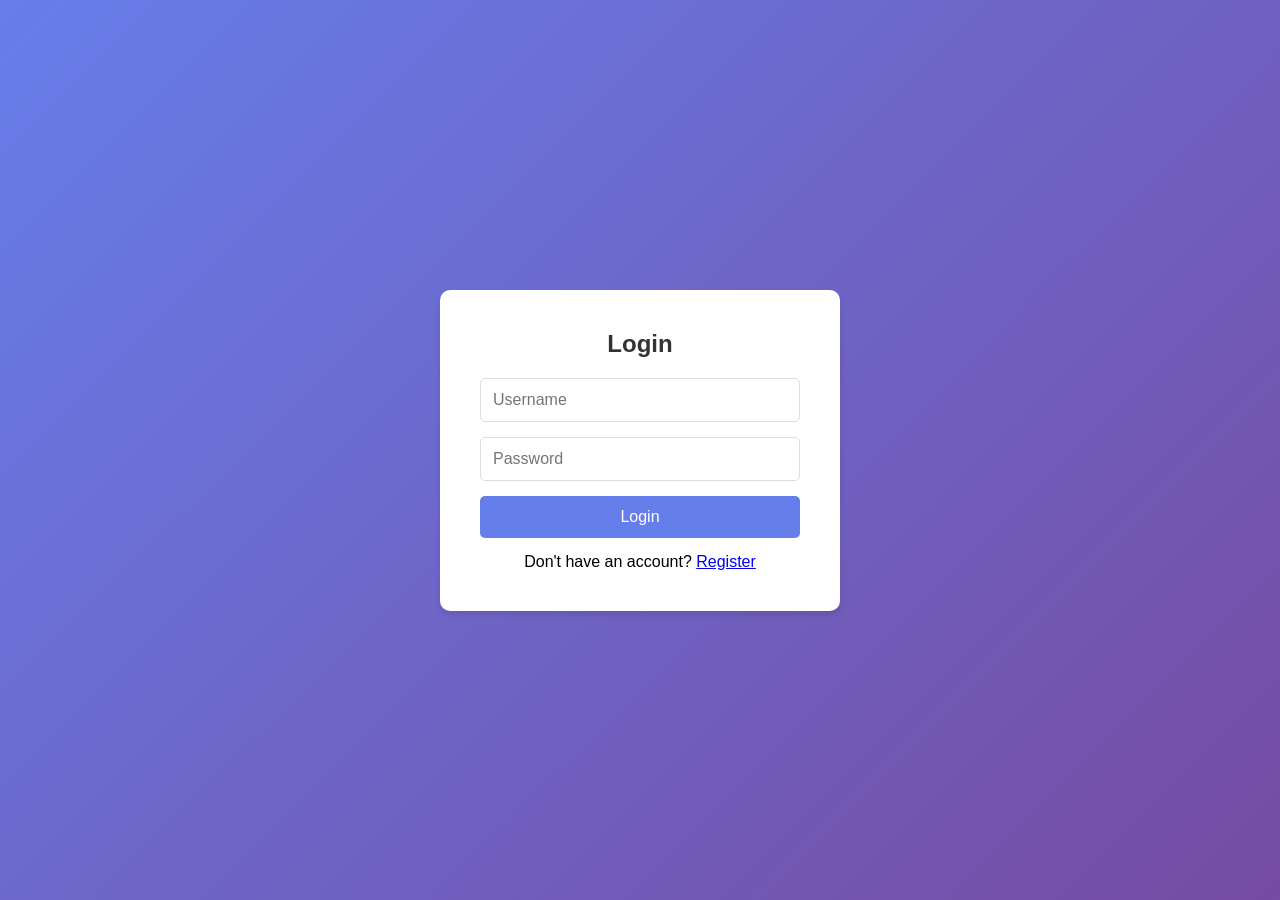
<file: frontend/index.html>
<!doctype html>
<html lang="en">
  <head>
    <meta charset="UTF-8" />
    <meta name="viewport" content="width=device-width, initial-scale=1.0" />
    <title>Scorecard Dashboard</title>
    <link rel="stylesheet" href="css/style.css" />
    <!-- Add favicon -->
    <link rel="icon" type="image/png" href="assets/score.png" />
  </head>
  <body>
    <div class="container">
      <div class="auth-container">
        <!-- Login Form -->
        <div id="loginForm" class="form-container active">
          <h2>Login</h2>
          <form id="login">
            <input
              type="text"
              id="loginUsername"
              placeholder="Username"
              required
            />
            <input
              type="password"
              id="loginPassword"
              placeholder="Password"
              required
            />
            <button type="submit">Login</button>
          </form>
          <p>
            Don't have an account?
            <a href="#" onclick="showRegister()">Register</a>
          </p>
        </div>

        <!-- Register Form -->
        <div id="registerForm" class="form-container">
          <h2>Register</h2>
          <form id="register">
            <input
              type="text"
              id="registerUsername"
              placeholder="Username"
              required
            />
            <input
              type="password"
              id="registerPassword"
              placeholder="Password"
              required
            />
            <button type="submit">Register</button>
          </form>
          <p>
            Already have an account? <a href="#" onclick="showLogin()">Login</a>
          </p>
        </div>
      </div>
    </div>

    <!-- Toast Container -->
    <div id="toastContainer" class="toast-container"></div>

    <script src="js/auth.js"></script>
  </body>
</html>
</file>
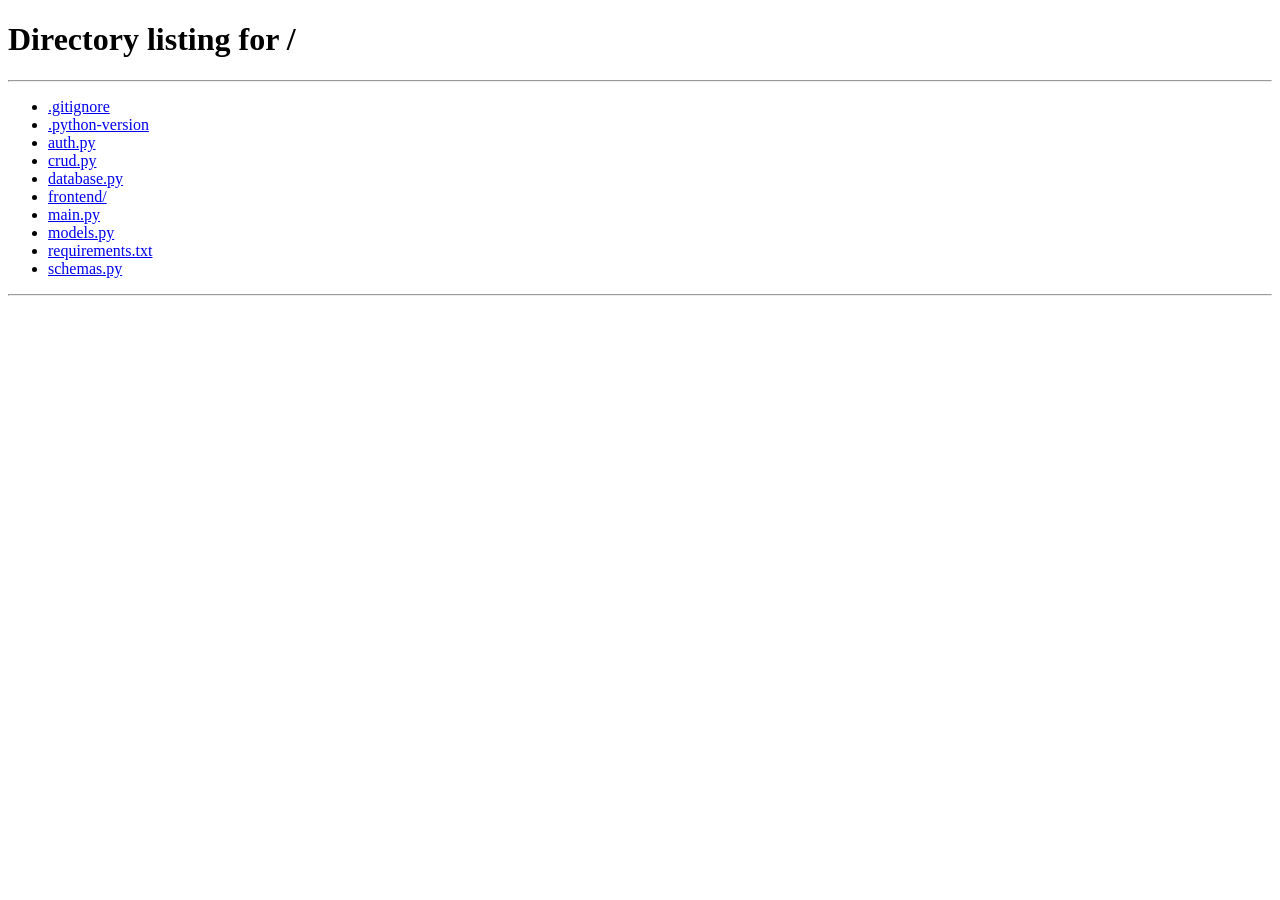
<file: frontend/dashboard.html>
<!doctype html>
<html lang="en">
  <head>
    <meta charset="UTF-8" />
    <meta name="viewport" content="width=device-width, initial-scale=1.0" />
    <title>Scorecard Dashboard</title>
    <link rel="stylesheet" href="css/style.css" />
    <!-- Add favicon -->
    <link rel="icon" type="image/png" href="assets/score.png" />
  </head>
  <body>
    <div class="dashboard-container">
      <div class="header">
        <h1>
          <span class="gradient-text">Scorecard</span>
          <span class="dashboard-text">Dashboard</span>
        </h1>
        <div class="user-info">
          <span id="welcomeMsg">Welcome, </span>
          <button id="logoutBtn" class="logout-btn">Logout</button>
        </div>
      </div>

      <!-- Statistics Component -->
      <div class="stats-container">
        <div class="stat-card">
          <div class="stat-title">📊 Average Total Score</div>
          <div class="stat-value" id="avgTotal">0</div>
          <div class="stat-subtitle">Average of all totals</div>
        </div>
        <div class="stat-card">
          <div class="stat-title">📝 Total Entries</div>
          <div class="stat-value" id="totalEntries">0</div>
          <div class="stat-subtitle">Scorecards recorded</div>
        </div>
        <div class="stat-card">
          <div class="stat-title">🏆 Highest Total Score</div>
          <div class="stat-value" id="highestScore">0</div>
          <div class="stat-subtitle">Best total score</div>
        </div>
        <div class="stat-card">
          <div class="stat-title">📉 Lowest Total Score</div>
          <div class="stat-value" id="lowestScore">0</div>
          <div class="stat-subtitle">Lowest total score</div>
        </div>
      </div>
      <!-- Add New Row Form -->
      <div class="add-form">
        <h3>Add New Scorecard Entry</h3>
        <form id="addScorecardForm">
          <input type="text" id="source" placeholder="Source" required />
          <input type="date" id="date" required />
          <input
            type="number"
            id="reasoning"
            placeholder="Reasoning Score"
            step="any"
            required
          />
          <input
            type="number"
            id="english"
            placeholder="English Score"
            step="any"
            required
          />
          <input
            type="number"
            id="gs"
            placeholder="GS Score"
            step="any"
            required
          />
          <input
            type="number"
            id="aptitude"
            placeholder="Aptitude Score"
            step="any"
            required
          />
          <input
            type="number"
            id="attempt"
            placeholder="Attempt"
            step="any"
            required
          />
          <input
            type="number"
            id="correct"
            placeholder="Correct"
            step="any"
            required
          />
          <input
            type="number"
            id="wrong"
            placeholder="Wrong"
            step="any"
            required
          />
          <input
            type="number"
            id="percentile"
            placeholder="Percentile"
            step="any"
            required
          />
          <button type="submit">Add Entry</button>
        </form>
      </div>

      <!-- Scorecard Table -->
      <div class="table-container">
        <table id="scorecardTable">
          <thead>
            <tr>
              <th>S.No</th>
              <th>Source</th>
              <th>Date</th>
              <th>Reasoning</th>
              <th>English</th>
              <th>GS</th>
              <th>Aptitude</th>
              <th>Total</th>
              <th>Attempt</th>
              <th>Correct</th>
              <th>Wrong</th>
              <th>Accuracy</th>
              <th>Percentile</th>
              <th>Actions</th>
            </tr>
          </thead>
          <tbody id="scorecardBody">
            <tr>
              <td colspan="14">Loading...</td>
            </tr>
          </tbody>
        </table>
      </div>
    </div>

    <!-- Edit Modal -->
    <div id="editModal" class="modal">
      <div class="modal-content">
        <span class="close" id="closeModalBtn">&times;</span>
        <h3>Edit Scorecard Entry</h3>
        <form id="editForm">
          <input type="hidden" id="editId" />
          <input type="text" id="editSource" placeholder="Source" required />
          <input type="date" id="editDate" required />
          <input
            type="number"
            id="editReasoning"
            placeholder="Reasoning Score"
            step="any"
            required
          />
          <input
            type="number"
            id="editEnglish"
            placeholder="English Score"
            step="any"
            required
          />
          <input
            type="number"
            id="editGs"
            placeholder="GS Score"
            step="any"
            required
          />
          <input
            type="number"
            id="editAptitude"
            placeholder="Aptitude Score"
            step="any"
            required
          />
          <input
            type="number"
            id="editAttempt"
            placeholder="Attempt"
            step="any"
            required
          />
          <input
            type="number"
            id="editCorrect"
            placeholder="Correct"
            step="any"
            required
          />
          <input
            type="number"
            id="editWrong"
            placeholder="Wrong"
            step="any"
            required
          />
          <input
            type="number"
            id="editPercentile"
            placeholder="Percentile"
            step="any"
            required
          />
          <button type="submit">Update Entry</button>
        </form>
      </div>
    </div>

    <!-- Toast Container -->
    <div id="toastContainer" class="toast-container"></div>

    <script src="js/dashboard.js"></script>
  </body>
</html>
</file>
<file: frontend/css/style.css>
* {
    margin: 0;
    padding: 0;
    box-sizing: border-box;
}

body {
    font-family: Arial, sans-serif;
    background: linear-gradient(135deg, #667eea 0%, #764ba2 100%);
    min-height: 100vh;
}

/* Auth Pages */
.container {
    display: flex;
    justify-content: center;
    align-items: center;
    min-height: 100vh;
}

.auth-container {
    background: white;
    padding: 40px;
    border-radius: 10px;
    box-shadow: 0 4px 6px rgba(0,0,0,0.1);
    width: 100%;
    max-width: 400px;
}

.form-container {
    display: none;
}

.form-container.active {
    display: block;
}

.form-container h2 {
    margin-bottom: 20px;
    color: #333;
    text-align: center;
}

.form-container input {
    width: 100%;
    padding: 12px;
    margin-bottom: 15px;
    border: 1px solid #ddd;
    border-radius: 5px;
    font-size: 16px;
}

.form-container button {
    width: 100%;
    padding: 12px;
    background: #667eea;
    color: white;
    border: none;
    border-radius: 5px;
    font-size: 16px;
    cursor: pointer;
}

.form-container button:hover {
    background: #5a67d8;
}

.form-container p {
    text-align: center;
    margin-top: 15px;
}

.error-message {
    color: red;
    margin-top: 10px;
    text-align: center;
}

.success-message {
    color: green;
    margin-top: 10px;
    text-align: center;
}

/* Dashboard */
.dashboard-container {
    max-width: 1400px;
    margin: 0 auto;
    padding: 20px;
}

.header {
    background: white;
    padding: 20px;
    border-radius: 10px;
    margin-bottom: 20px;
    display: flex;
    justify-content: space-between;
    align-items: center;
    box-shadow: 0 2px 4px rgba(0,0,0,0.1);
}
/* Header styling with span differentiation */
.header h1 {
    font-size: 32px;
    margin: 0;
}

.gradient-text {
    background: linear-gradient(135deg, #667eea 0%, #764ba2 100%);
    -webkit-background-clip: text;
    background-clip: text;
    color: transparent;
    text-shadow: 2px 2px 4px rgba(0,0,0,0.1);
}

.dashboard-text {
    color: #333;
    font-weight: normal;
}

/* Optional: Add animation to gradient text */
.gradient-text {
    animation: fadeIn 1s ease;
}

@keyframes fadeIn {
    from {
        opacity: 0;
        transform: translateX(-20px);
    }
    to {
        opacity: 1;
        transform: translateX(0);
    }
}
.user-info {
    display: flex;
    align-items: center;
    gap: 15px;
}

/* Style for username */
.username-highlight {
    background: linear-gradient(135deg, #667eea 0%, #764ba2 100%);
    -webkit-background-clip: text;
    background-clip: text;
    color: transparent;
    font-weight: bold;
    font-size: 1.5em;
    padding: 0 5px;
}

.logout-btn {
    padding: 8px 16px;
    background: #dc3545;
    color: white;
    border: none;
    border-radius: 5px;
    cursor: pointer;
}

.logout-btn:hover {
    background: #c82333;
}

/* Add Form */
.add-form {
    background: white;
    padding: 20px;
    border-radius: 10px;
    margin-bottom: 20px;
    box-shadow: 0 2px 4px rgba(0,0,0,0.1);
}

.add-form h3 {
    margin-bottom: 15px;
    color: #333;
}

.add-form form {
    display: grid;
    grid-template-columns: repeat(auto-fit, minmax(150px, 1fr));
    gap: 10px;
}

.add-form input, .add-form button {
    padding: 10px;
    border: 1px solid #ddd;
    border-radius: 5px;
    font-size: 14px;
}

.add-form button {
    background: #28a745;
    color: white;
    border: none;
    cursor: pointer;
}

.add-form button:hover {
    background: #218838;
}

/* Table */
.table-container {
    background: white;
    border-radius: 10px;
    overflow-x: auto;
    box-shadow: 0 2px 4px rgba(0,0,0,0.1);
}

table {
    width: 100%;
    border-collapse: collapse;
}

th, td {
    padding: 12px;
    text-align: left;
    border-bottom: 1px solid #ddd;
}

th {
    background: #f8f9fa;
    font-weight: bold;
    color: #333;
}

/* Highlight Total column */
#scorecardTable td:nth-child(8),
#scorecardTable th:nth-child(8) {
    background-color: #fff3cd;
    font-weight: bold;
    color: #856404;
}

/* Optional: Add hover effect for total column */
#scorecardTable tr:hover td:nth-child(8) {
    background-color: #ffeaa7;
}

tr:hover {
    background: #f5f5f5;
}

.edit-btn, .delete-btn {
    padding: 5px 10px;
    margin: 0 5px;
    border: none;
    border-radius: 3px;
    cursor: pointer;
}

.edit-btn {
    background: #ffc107;
    color: #333;
}

.delete-btn {
    background: #dc3545;
    color: white;
}

/* Modal */
.modal {
    display: none;
    position: fixed;
    z-index: 1000;
    left: 0;
    top: 0;
    width: 100%;
    height: 100%;
    background-color: rgba(0,0,0,0.5);
}

.modal-content {
    background-color: white;
    margin: 5% auto;
    padding: 20px;
    border-radius: 10px;
    width: 90%;
    max-width: 500px;
}

.close {
    float: right;
    font-size: 28px;
    cursor: pointer;
}

.close:hover {
    color: #000;
}

.modal-content form {
    display: flex;
    flex-direction: column;
    gap: 10px;
}

.modal-content input {
    padding: 10px;
    border: 1px solid #ddd;
    border-radius: 5px;
}

.modal-content button {
    padding: 10px;
    background: #007bff;
    color: white;
    border: none;
    border-radius: 5px;
    cursor: pointer;
}

@media (max-width: 768px) {
    th, td {
        font-size: 12px;
        padding: 8px;
    }
    
    .add-form form {
        grid-template-columns: 1fr;
    }
}

/* Toast Notifications */
.toast-container {
    position: fixed;
    top: 20px;
    right: 20px;
    z-index: 9999;
}

.toast {
    min-width: 250px;
    padding: 15px 20px;
    margin-bottom: 10px;
    border-radius: 5px;
    color: white;
    animation: slideIn 0.3s ease;
    box-shadow: 0 2px 5px rgba(0,0,0,0.2);
}

.toast.success {
    background-color: #28a745;
}

.toast.error {
    background-color: #dc3545;
}

.toast.info {
    background-color: #17a2b8;
}

@keyframes slideIn {
    from {
        transform: translateX(100%);
        opacity: 0;
    }
    to {
        transform: translateX(0);
        opacity: 1;
    }
}

@keyframes fadeOut {
    from {
        opacity: 1;
    }
    to {
        opacity: 0;
    }
}

/* Ensure stats container is visible */
.stats-container {
    display: grid;
    grid-template-columns: repeat(auto-fit, minmax(200px, 1fr));
    gap: 20px;
    margin-bottom: 30px;
    margin-top: 20px;
}

.stat-card {
    background: linear-gradient(135deg, #667eea 0%, #764ba2 100%);
    color: white;
    padding: 20px;
    border-radius: 10px;
    text-align: center;
    box-shadow: 0 4px 6px rgba(0,0,0,0.1);
    transition: transform 0.3s ease;
    min-width: 0; /* Prevents overflow */
}

.stat-card:hover {
    transform: translateY(-5px);
}

.stat-title {
    font-size: 14px;
    opacity: 0.9;
    margin-bottom: 10px;
    text-transform: uppercase;
    letter-spacing: 1px;
}

.stat-value {
    font-size: 36px;
    font-weight: bold;
    margin-bottom: 10px;
    word-wrap: break-word;
}

.stat-subtitle {
    font-size: 12px;
    opacity: 0.8;
}

/* Different colors for different stats */
.stat-card:nth-child(1) {
    background: linear-gradient(135deg, #667eea 0%, #764ba2 100%);
}
.stat-card:nth-child(2) {
    background: linear-gradient(135deg, #f093fb 0%, #f5576c 100%);
}
.stat-card:nth-child(3) {
    background: linear-gradient(135deg, #4facfe 0%, #00f2fe 100%);
}
.stat-card:nth-child(4) {
    background: linear-gradient(135deg, #43e97b 0%, #38f9d7 100%);
}

/* Mobile responsive */
@media (max-width: 768px) {
    .stats-container {
        grid-template-columns: repeat(2, 1fr);
        gap: 15px;
    }
    
    .stat-value {
        font-size: 24px;
    }
    
    .stat-title {
        font-size: 12px;
    }
}
</file>
